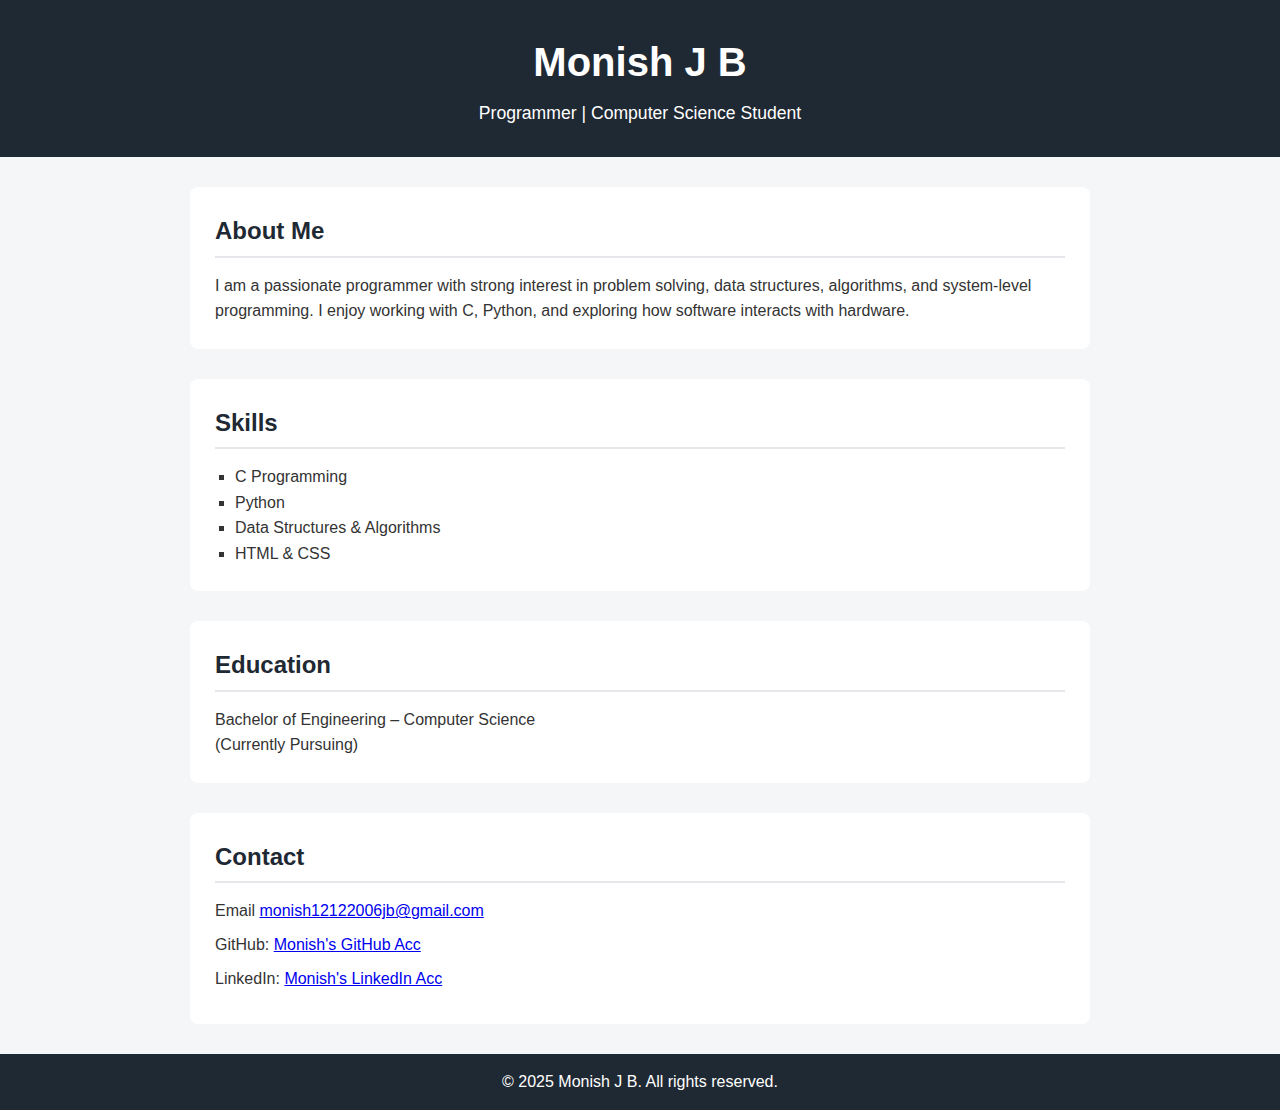
<file: index.html>
<!DOCTYPE html>
<html lang="en">
<head>
    <meta charset="UTF-8">
    <meta name="viewport" content="width=device-width, initial-scale=1.0">
    <title>Monish J B | Portfolio</title>
    <link rel="stylesheet" href="style.css">
</head>
<body>
    <header>
        <h1>Monish J B</h1>
        <p>Programmer | Computer Science Student</p>
    </header>
    <section id="about">
        <h2>About Me</h2>
        <p>
            I am a passionate programmer with strong interest in problem solving,
            data structures, algorithms, and system-level programming.
            I enjoy working with C, Python, and exploring how software interacts with hardware.
        </p>
    </section>
    <section id="skills">
        <h2>Skills</h2>
        <ul>
            <li>C Programming</li>
            <li>Python</li>
            <li>Data Structures & Algorithms</li>
            <li>HTML & CSS</li>
        </ul>
    </section>
    <section id="education">
        <h2>Education</h2>
        <p>
            Bachelor of Engineering – Computer Science <br>
            (Currently Pursuing)
        </p>
    </section>
    <section id="contact">
        <h2>Contact</h2>
        <p>Email <a href="mailto:monish12122006jb@gmail.com">monish12122006jb@gmail.com</a></p>
        <p>GitHub: <a href="https://www.github.com/monish-jb">Monish's GitHub Acc</a></p>
        <p>LinkedIn: <a href="https://www.linkedin.com/in/monish-j-b-b77010352/">Monish's LinkedIn Acc</a></p>
    </section>
    <footer>
        <p>© 2025 Monish J B. All rights reserved.</p>
    </footer>

</body>
</html>
</file>
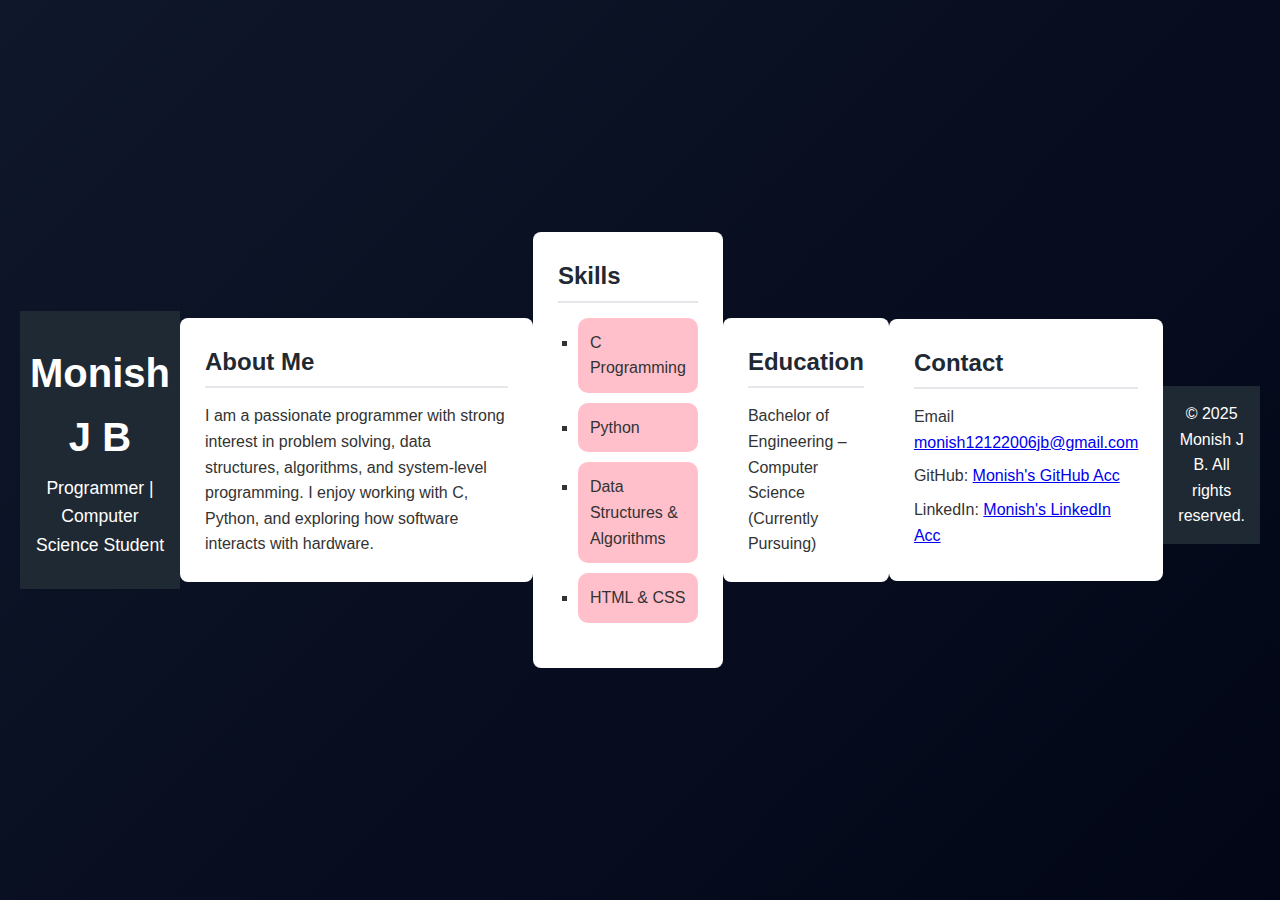
<file: test1.html>
<!DOCTYPE html>
<html lang="en">
<head>
    <meta charset="UTF-8">
    <meta name="viewport" content="width=device-width, initial-scale=1.0">
    <title>Monish J B | Portfolio</title>
    <link rel="stylesheet" href="test1.css">
</head>
<body>
    <header>
        <h1>Monish J B</h1>
        <p>Programmer | Computer Science Student</p>
    </header>
    <section id="about">
        <h2>About Me</h2>
        <p>
            I am a passionate programmer with strong interest in problem solving,
            data structures, algorithms, and system-level programming.
            I enjoy working with C, Python, and exploring how software interacts with hardware.
        </p>
    </section>
    <section id="skills">
        <h2>Skills</h2>
        <ul>
            <li>C Programming</li>
            <li>Python</li>
            <li>Data Structures & Algorithms</li>
            <li>HTML & CSS</li>
        </ul>
    </section>
    <section id="education">
        <h2>Education</h2>
        <p>
            Bachelor of Engineering – Computer Science <br>
            (Currently Pursuing)
        </p>
    </section>
    <section id="contact">
        <h2>Contact</h2>
        <p>Email <a href="mailto:monish12122006jb@gmail.com">monish12122006jb@gmail.com</a></p>
        <p>GitHub: <a href="https://www.github.com/monish-jb">Monish's GitHub Acc</a></p>
        <p>LinkedIn: <a href="https://www.linkedin.com/in/monish-j-b-b77010352/">Monish's LinkedIn Acc</a></p>
    </section>
    <footer>
        <p>© 2025 Monish J B. All rights reserved.</p>
    </footer>

</body>
</html>
</file>
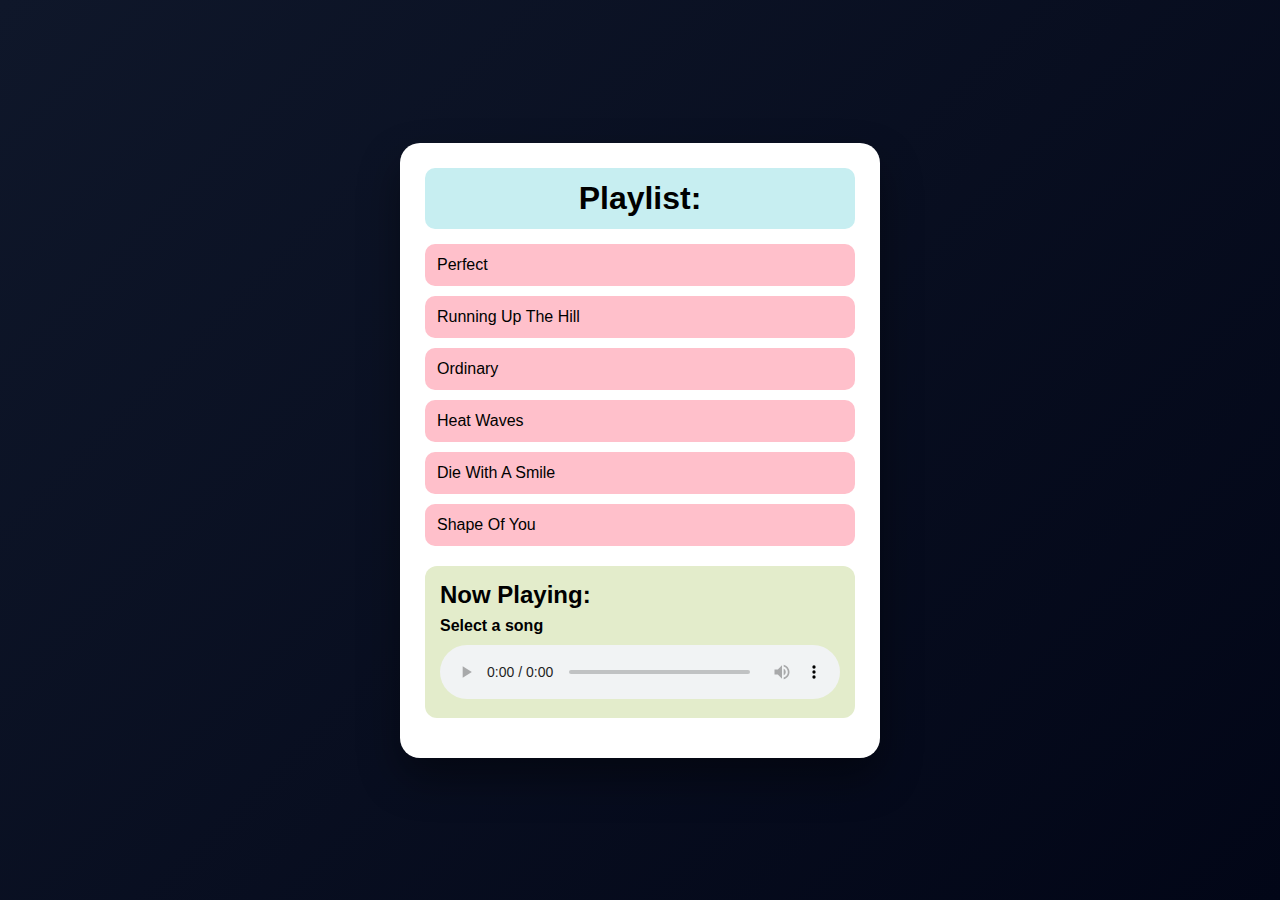
<file: ui.html>
<!DOCTYPE html>
<html lang="en">
<head>
    <meta charset="UTF-8">
    <meta name="viewport" content="width=device-width, initial-scale=1.0">
    <link rel="stylesheet" href="ui.css">
    <title>Music-player</title>
</head>
<body>
<div class="uii">
    <h1>Playlist:</h1>
    <ul id="playlist">
        <li >Perfect</li>
        <li >Running Up The Hill</li>
        <li >Ordinary</li>
        <li >Heat Waves</li>
        <li >Die With A Smile</li>
        <li >Shape Of You</li>
    </ul>
    <div class="np">
        <h2>Now Playing:</h2>
        <p id="nowPlaying">Select a song</p>

        <audio id="audioPlayer" controls>
            <source src="" type="audio/mpeg">
        </audio>
    </div>
</div>
</body>
</html>
</file>
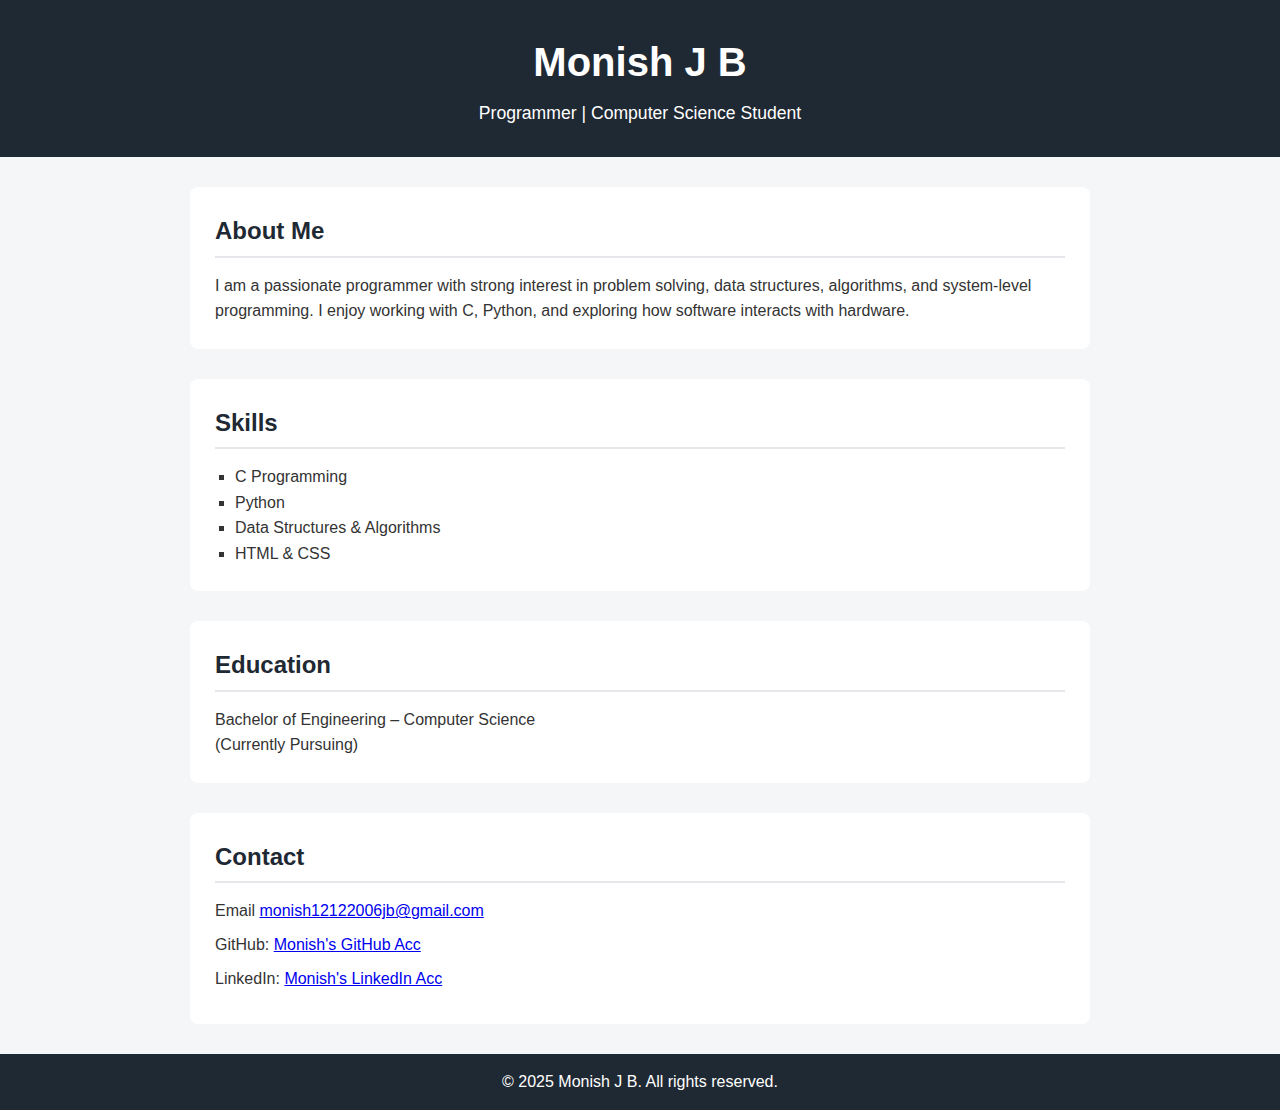
<file: HTML/f1.html>
<!DOCTYPE html>
<html lang="en">
<head>
    <meta charset="UTF-8">
    <meta name="viewport" content="width=device-width, initial-scale=1.0">
    <title>Monish J B | Portfolio</title>
    <link rel="stylesheet" href="style.css">
</head>
<body>

    <!-- Header -->
    <header>
        <h1>Monish J B</h1>
        <p>Programmer | Computer Science Student</p>
    </header>

    <!-- About Section -->
    <section id="about">
        <h2>About Me</h2>
        <p>
            I am a passionate programmer with strong interest in problem solving,
            data structures, algorithms, and system-level programming.
            I enjoy working with C, Python, and exploring how software interacts with hardware.
        </p>
    </section>

    <!-- Skills Section -->
    <section id="skills">
        <h2>Skills</h2>
        <ul>
            <li>C Programming</li>
            <li>Python</li>
            <li>Data Structures & Algorithms</li>
            <li>HTML & CSS</li>
        </ul>
    </section>

    <!-- Education Section -->
    <section id="education">
        <h2>Education</h2>
        <p>
            Bachelor of Engineering – Computer Science <br>
            (Currently Pursuing)
        </p>
    </section>

    <!-- Contact Section -->
    <section id="contact">
        <h2>Contact</h2>
        <p>Email <a href="mailto:monish12122006jb@gmail.com">monish12122006jb@gmail.com</a></p>
        <p>GitHub: <a href="https://www.github.com/monish-jb">Monish's GitHub Acc</a></p>
        <p>LinkedIn: <a href="https://www.linkedin.com/in/monish-j-b-b77010352/">Monish's LinkedIn Acc</a></p>
    </section>

    <!-- Footer -->
    <footer>
        <p>© 2025 Monish J B. All rights reserved.</p>
    </footer>

</body>
</html>
</file>
<file: style.css>
* {
    margin: 0;
    padding: 0;
    box-sizing: border-box;
    font-family: Arial, Helvetica, sans-serif;
}

body {
    background-color: #f4f6f8;
    color: #333;
    line-height: 1.6;
}

header {
    background-color: #1f2933;
    color: white;
    text-align: center;
    padding: 30px 10px;
}

header h1 {
    font-size: 2.5rem;
}

header p {
    font-size: 1.1rem;
    margin-top: 5px;
}

section {
    max-width: 900px;
    margin: 30px auto;
    background: white;
    padding: 25px;
    border-radius: 8px;
}

section h2 {
    margin-bottom: 15px;
    color: #1f2933;
    border-bottom: 2px solid #e5e7eb;
    padding-bottom: 5px;
}

#skills ul {
    list-style-type: square;
    padding-left: 20px;
}

.project {
    margin-bottom: 15px;
}

.project h3 {
    color: #2563eb;
}

#contact p {
    margin-bottom: 8px;
}

footer {
    text-align: center;
    padding: 15px;
    background-color: #1f2933;
    color: white;
    margin-top: 30px;
}
</file>
<file: test1.css>
* {
    margin: 0;
    padding: 0;
    box-sizing: border-box;
    font-family: "Segoe UI", Arial, sans-serif;
}
body {
    min-height: 100vh;
    background: linear-gradient(135deg, #0f172a, #020617);
    display: flex;
    justify-content: center;
    align-items: center;
    padding: 20px;
}
.uii {
    background: #ffffff;
    width: 100%;
    max-width: 480px;
    padding: 25px;
    border-radius: 20px;
    box-shadow: 0 20px 40px rgba(0,0,0,0.4);
}
.uii h1 {
    background-color: rgb(199, 238, 241);
    padding: 12px;
    border-radius: 10px;
    margin-bottom: 15px;
    text-align: center;
}
ul {
    list-style: none;
    margin-bottom: 20px;
}
li {
    background-color: pink;
    padding: 12px;
    margin: 10px 0;
    border-radius: 10px;
    cursor: pointer;
    transition: 0.3s;
}
li:hover {
    background-color: hotpink;
    color: white;
    transform: scale(1.03);
}
.np {
    background-color: rgb(227, 236, 203);
    padding: 15px;
    border-radius: 12px;
    margin-bottom: 15px;
}
.np h2 {
    margin-bottom: 8px;
}
.np p {
    margin-bottom: 10px;
    font-weight: bold;
}
audio {
    width: 100%;
}* {
    margin: 0;
    padding: 0;
    box-sizing: border-box;
    font-family: Arial, Helvetica, sans-serif;
}

body {
    background-color: #f4f6f8;
    color: #333;
    line-height: 1.6;
}

header {
    background-color: #1f2933;
    color: white;
    text-align: center;
    padding: 30px 10px;
}

header h1 {
    font-size: 2.5rem;
}

header p {
    font-size: 1.1rem;
    margin-top: 5px;
}

section {
    max-width: 900px;
    margin: 30px auto;
    background: white;
    padding: 25px;
    border-radius: 8px;
}

section h2 {
    margin-bottom: 15px;
    color: #1f2933;
    border-bottom: 2px solid #e5e7eb;
    padding-bottom: 5px;
}

#skills ul {
    list-style-type: square;
    padding-left: 20px;
}

.project {
    margin-bottom: 15px;
}

.project h3 {
    color: #2563eb;
}

#contact p {
    margin-bottom: 8px;
}

footer {
    text-align: center;
    padding: 15px;
    background-color: #1f2933;
    color: white;
    margin-top: 30px;
}
</file>
<file: ui.css>
* {
    margin: 0;
    padding: 0;
    box-sizing: border-box;
    font-family: "Segoe UI", Arial, sans-serif;
}
body {
    min-height: 100vh;
    background: linear-gradient(135deg, #0f172a, #020617);
    display: flex;
    justify-content: center;
    align-items: center;
    padding: 20px;
}
.uii {
    background: #ffffff;
    width: 100%;
    max-width: 480px;
    padding: 25px;
    border-radius: 20px;
    box-shadow: 0 20px 40px rgba(0,0,0,0.4);
}
.uii h1 {
    background-color: rgb(199, 238, 241);
    padding: 12px;
    border-radius: 10px;
    margin-bottom: 15px;
    text-align: center;
}
ul {
    list-style: none;
    margin-bottom: 20px;
}
li {
    background-color: pink;
    padding: 12px;
    margin: 10px 0;
    border-radius: 10px;
    cursor: pointer;
    transition: 0.3s;
}
li:hover {
    background-color: hotpink;
    color: white;
    transform: scale(1.03);
}
.np {
    background-color: rgb(227, 236, 203);
    padding: 15px;
    border-radius: 12px;
    margin-bottom: 15px;
}
.np h2 {
    margin-bottom: 8px;
}
.np p {
    margin-bottom: 10px;
    font-weight: bold;
}
audio {
    width: 100%;
}
.rem {
    background-color: #f3f4f6;
    padding: 12px;
    border-radius: 12px;
}

.rem h2 {
    margin-bottom: 6px;
}

.rem p {
    color: #374151;
    font-size: 14px;
}
</file>
<file: HTML/style.css>
* {
    margin: 0;
    padding: 0;
    box-sizing: border-box;
    font-family: Arial, Helvetica, sans-serif;
}

body {
    background-color: #f4f6f8;
    color: #333;
    line-height: 1.6;
}

/* Header */
header {
    background-color: #1f2933;
    color: white;
    text-align: center;
    padding: 30px 10px;
}

header h1 {
    font-size: 2.5rem;
}

header p {
    font-size: 1.1rem;
    margin-top: 5px;
}

/* Sections */
section {
    max-width: 900px;
    margin: 30px auto;
    background: white;
    padding: 25px;
    border-radius: 8px;
}

section h2 {
    margin-bottom: 15px;
    color: #1f2933;
    border-bottom: 2px solid #e5e7eb;
    padding-bottom: 5px;
}

/* Skills */
#skills ul {
    list-style-type: square;
    padding-left: 20px;
}

/* Projects */
.project {
    margin-bottom: 15px;
}

.project h3 {
    color: #2563eb;
}

/* Contact */
#contact p {
    margin-bottom: 8px;
}

/* Footer */
footer {
    text-align: center;
    padding: 15px;
    background-color: #1f2933;
    color: white;
    margin-top: 30px;
}
</file>
